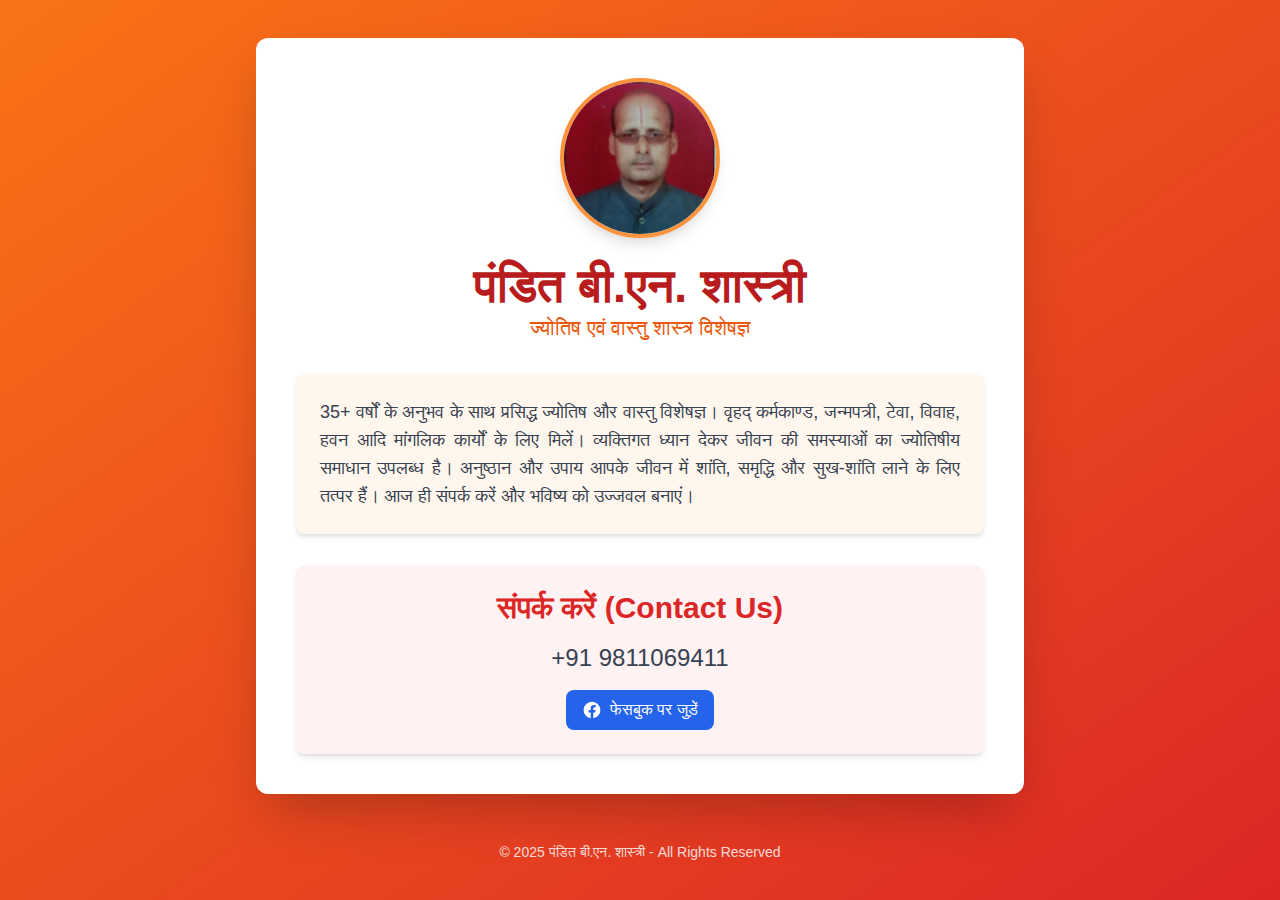
<file: index.html>
<!DOCTYPE html>
<html lang="hi-IN">
  <head>
    <meta charset="UTF-8" />
    <meta name="viewport" content="width=device-width, initial-scale=1.0" />
    <title>
      पंडित बी.एन. शास्त्री - ज्योतिष और वास्तु विशेषज्ञ | Astrology & Vastu
      Expert in India
    </title>
    <meta
      name="description"
      content="पंडित बी.एन. शास्त्री, 35+ वर्षों के अनुभव के साथ प्रसिद्ध ज्योतिष और वास्तु विशेषज्ञ। वृहद् कर्मकाण्ड, जन्मपत्री, टेवा, विवाह, हवन आदि मांगलिक कार्यों के लिए मिलें। सम्पर्क करें: +91 9811069411"
    />
    <meta
      name="keywords"
      content="ज्योतिष, वास्तु शास्त्र, पंडित बी.एन. शास्त्री, जन्मपत्री विश्लेषण, विवाह सेवाएँ, हवन, कर्मकांड, टेवा मिलान, astrology, vastu shastra, Pt B.N. Shastri, horoscope analysis, marriage services, havan, rituals"
    />
    <meta name="author" content="Pt B.N. Shastri" />
    <meta name="robots" content="index, follow" />
    <meta name="googlebot" content="index, follow" />
    <meta name="geo.region" content="IN" />
    <meta name="geo.placename" content="India" />
    <meta name="language" content="Hindi, English" />
    <link rel="canonical" href="https://bnshastri.co.in/" />

    <!-- Social Media Tags -->
    <meta
      property="og:title"
      content="पंडित बी.एन. शास्त्री - ज्योतिष और वास्तु विशेषज्ञ | Astrology & Vastu Expert in India"
    />
    <meta
      property="og:description"
      content="पंडित बी.एन. शास्त्री, 35+ वर्षों के अनुभव के साथ प्रसिद्ध ज्योतिष और वास्तु विशेषज्ञ। वृहद् कर्मकाण्ड, जन्मपत्री, टेवा, विवाह, हवन आदि मांगलिक कार्यों के लिए मिलें।"
    />
    <meta
      property="og:image"
      content="https://bnshastri.co.in/assets/social-preview-1200x630.png"
    />
    <meta
      property="og:image:alt"
      content="पंडित बी.एन. शास्त्री - ज्योतिष और वास्तु विशेषज्ञ"
    />

    <meta property="og:image:type" content="image/png" />
    <meta property="og:image:width" content="1200" />
    <meta property="og:image:height" content="630" />

    <meta property="og:url" content="https://bnshastri.co.in/" />
    <meta property="og:type" content="website" />
    <meta property="og:locale" content="hi_IN" />
    <meta property="og:locale:alternate" content="en_US" />
    <meta property="og:site_name" content="पंडित बी.एन. शास्त्री" />

    <!-- Twitter Card / X metadata -->
    <meta name="twitter:card" content="summary_large_image" />
    <meta
      name="twitter:title"
      content="पंडित बी.एन. शास्त्री - ज्योतिष और वास्तु विशेषज्ञ"
    />
    <meta
      name="twitter:description"
      content="पंडित बी.एन. शास्त्री, 35+ वर्षों के अनुभव के साथ प्रसिद्ध ज्योतिष और वास्तु विशेषज्ञ। वृहद् कर्मकाण्ड, जन्मपत्री, टेवा, विवाह, हवन आदि मांगलिक कार्यों के लिए मिलें।"
    />
    <meta
      name="twitter:image"
      content="https://bnshastri.co.in/assets/social-preview-1200x630.png"
    />
    <meta
      name="twitter:image:alt"
      content="पंडित बी.एन. शास्त्री - ज्योतिष और वास्तु विशेषज्ञ"
    />

    <!-- Facebook App ID (if you have one) -->
    <meta property="fb:app_id" content="1623727061621265" />

    <!-- SEO additional tags -->
    <meta name="rating" content="general" />
    <meta name="revisit-after" content="7 days" />

    <meta
      name="keywords"
      content="ज्योतिष, वास्तु शास्त्र, पंडित बी.एन. शास्त्री, जन्मपत्री विश्लेषण, विवाह सेवाएँ, हवन, कर्मकांड, टेवा मिलान, astrology, vastu shastra, Pt B.N. Shastri, horoscope analysis, marriage services, havan, rituals"
    />
    <meta name="author" content="Pt B.N. Shastri" />
    <meta name="robots" content="index, follow" />
    <meta name="googlebot" content="index, follow" />
    <meta name="geo.region" content="IN" />
    <meta name="geo.placename" content="India" />
    <meta name="language" content="Hindi, English" />
    <link rel="canonical" href="https://bnshastri.co.in/" />

    <!-- Pinterest verification -->
    <meta name="p:domain_verify" content="" />
    <!-- Facebook App ID -->
    <meta property="fb:app_id" content="1623727061621265" />
    <!-- SEO additional tags -->
    <meta name="rating" content="general" />
    <meta name="revisit-after" content="7 days" />

    <!-- Favicon -->
    <link
      rel="apple-touch-icon"
      sizes="180x180"
      href="assets/apple-touch-icon.png"
    />
    <link
      rel="icon"
      type="image/png"
      sizes="32x32"
      href="assets/favicon-32x32.png"
    />
    <link
      rel="icon"
      type="image/png"
      sizes="16x16"
      href="assets/favicon-16x16.png"
    />
    <link rel="manifest" href="assets/site.webmanifest" />

    <!-- Script preloading -->
    <meta
      http-equiv="Content-Security-Policy"
      content="script-src 'self' 'unsafe-inline' https://www.clarity.ms https://www.googletagmanager.com/gtm.js https://www.googletagmanager.com/ns.html"
    />
    <link rel="preload" href="main.js" as="script" />
    <script defer src="main.js"></script>

    <!-- JSON-LD structured data -->
    <script type="application/ld+json">
      {
        "@context": "https://schema.org",
        "@type": "LocalBusiness",
        "name": "Pt B.N. Shastri - Astrology and Vastu Expert",
        "image": [
          "https://bnshastri.co.in/assets/social-preview.webp",
          "https://bnshastri.co.in/assets/image-pic-2.webp"
        ],
        "address": {
          "@type": "PostalAddress",
          "addressCountry": "IN"
        },
        "description": "पंडित बी.एन. शास्त्री, 35+ वर्षों के अनुभव के साथ प्रसिद्ध ज्योतिष और वास्तु विशेषज्ञ। वृहद् कर्मकाण्ड, जन्मपत्री, टेवा, विवाह, हवन आदि मांगलिक कार्यों के लिए मिलें।",
        "telephone": "+919811069411",
        "url": "https://bnshastri.co.in/",
        "sameAs": [
          "https://api.whatsapp.com/send/?phone=919811069411",
          "https://www.facebook.com/profile.php?id=61577127642526"
        ],
        "priceRange": "₹₹",
        "openingHours": "Mo-Su 09:00-18:00",
        "knowsAbout": [
          "Astrology",
          "Vastu Shastra",
          "Horoscope Analysis",
          "Hindu Rituals",
          "Marriage Compatibility"
        ],
        "serviceArea": {
          "@type": "GeoCircle",
          "geoMidpoint": {
            "@type": "GeoCoordinates",
            "latitude": "28.6139",
            "longitude": "77.2090"
          },
          "geoRadius": "500"
        },
        "availableLanguage": [
          {
            "@type": "Language",
            "name": "Hindi"
          },
          {
            "@type": "Language",
            "name": "English"
          }
        ],
        "hasOfferCatalog": {
          "@type": "OfferCatalog",
          "name": "Astrology Services",
          "itemListElement": [
            {
              "@type": "Offer",
              "itemOffered": {
                "@type": "Service",
                "name": "Birth Chart Analysis",
                "description": "Detailed analysis of birth chart (जन्मपत्री विश्लेषण)"
              }
            },
            {
              "@type": "Offer",
              "itemOffered": {
                "@type": "Service",
                "name": "Vastu Consultation",
                "description": "Expert advice on Vastu Shastra (वास्तु परामर्श)"
              }
            },
            {
              "@type": "Offer",
              "itemOffered": {
                "@type": "Service",
                "name": "Marriage Compatibility",
                "description": "Match analysis for marriage (विवाह के लिए कुंडली मिलान)"
              }
            }
          ]
        }
      }
    </script>

    <script type="application/ld+json">
      {
        "@context": "https://schema.org",
        "@type": "Person",
        "name": "Pt B.N. Shastri",
        "jobTitle": "Astrology and Vastu Expert",
        "description": "35+ वर्षों के अनुभव के साथ प्रसिद्ध ज्योतिष और वास्तु विशेषज्ञ",
        "image": "https://bnshastri.co.in/assets/image-pic-2.webp",
        "telephone": "+919811069411",
        "url": "https://bnshastri.co.in",
        "sameAs": ["https://www.facebook.com/profile.php?id=61577127642526"],
        "worksFor": {
          "@type": "Organization",
          "name": "Pt B.N. Shastri Astrology Services"
        },
        "knowsAbout": [
          "Vedic Astrology",
          "Vastu Shastra",
          "Hindu Rituals",
          "Marriage Compatibility",
          "Horoscope Analysis"
        ],
        "makesOffer": [
          {
            "@type": "Offer",
            "itemOffered": {
              "@type": "Service",
              "name": "Personalized Astrological Consultation"
            }
          }
        ]
      }
    </script>

    <style>
      body {
        font-family: "Hind Siliguri", sans-serif;
      }
    </style>

    <script src="./tailwind.js"></script>
  </head>

  <body
    class="bg-gradient-to-br from-orange-500 to-red-600 min-h-screen flex flex-col items-center justify-center text-gray-800 p-4"
  >
    <main
      class="bg-white shadow-2xl rounded-xl p-6 md:p-10 w-full max-w-3xl text-center"
    >
      <div class="flex flex-col items-center mb-8">
        <img
          alt="Pandit B.N. Shastri"
          class="rounded-full w-32 h-32 md:w-40 md:h-40 object-cover border-4 border-orange-400 shadow-lg mb-6"
          src="assets/image-pic-2.webp"
        />
        <h1 class="text-4xl md:text-5xl font-bold text-red-700 mb-1">
          पंडित बी.एन. शास्त्री
        </h1>
        <p class="text-lg md:text-xl text-orange-600">
          ज्योतिष एवं वास्तु शास्त्र विशेषज्ञ
        </p>
      </div>
      <section class="bg-orange-50 rounded-lg p-6 mb-8 shadow-md">
        <p
          class="text-base md:text-lg leading-relaxed text-justify text-gray-700"
        >
          35+ वर्षों के अनुभव के साथ प्रसिद्ध ज्योतिष और वास्तु विशेषज्ञ। वृहद्
          कर्मकाण्ड, जन्मपत्री, टेवा, विवाह, हवन आदि मांगलिक कार्यों के लिए
          मिलें। व्यक्तिगत ध्यान देकर जीवन की समस्याओं का ज्योतिषीय समाधान
          उपलब्ध है। अनुष्ठान और उपाय आपके जीवन में शांति, समृद्धि और सुख-शांति
          लाने के लिए तत्पर हैं। आज ही संपर्क करें और भविष्य को उज्जवल बनाएं।
        </p>
      </section>
      <section class="bg-red-50 rounded-lg p-6 shadow-md">
        <h2 class="text-2xl md:text-3xl font-semibold text-red-600 mb-4">
          संपर्क करें (Contact Us)
        </h2>
        <div
          class="flex items-center justify-center space-x-3 text-xl md:text-2xl text-gray-700 hover:text-orange-600 transition-colors duration-300"
        >
          <a
            href="https://api.whatsapp.com/send/?phone=919811069411&text=Hi%2C+I+contacted+you+through+your+website.&type=phone_number&app_absent=0"
            target="_blank"
            rel="noopener"
            class="link"
            aria-label="WhatsApp पर संपर्क करें"
            >+91 9811069411</a
          >
        </div>
        <div class="mt-4 flex justify-center">
          <a
            href="https://www.facebook.com/profile.php?id=61577127642526"
            target="_blank"
            rel="noopener"
            class="inline-flex items-center px-4 py-2 bg-blue-600 text-white rounded-lg hover:bg-blue-700 transition-colors duration-300"
            aria-label="Facebook पर हमसे जुड़ें"
          >
            <svg
              xmlns="http://www.w3.org/2000/svg"
              width="20"
              height="20"
              viewBox="0 0 24 24"
              fill="currentColor"
              class="mr-2"
            >
              <path
                d="M12.001 2.002c-5.522 0-9.999 4.477-9.999 9.999 0 4.99 3.656 9.126 8.437 9.879v-6.988h-2.54v-2.891h2.54V9.798c0-2.508 1.493-3.891 3.776-3.891 1.094 0 2.24.195 2.24.195v2.459h-1.264c-1.24 0-1.628.772-1.628 1.563v1.875h2.771l-.443 2.891h-2.328v6.988C18.344 21.129 22 16.992 22 12.001c0-5.522-4.477-9.999-9.999-9.999z"
              />
            </svg>
            फेसबुक पर जुड़ें
          </a>
        </div>
      </section>
    </main>
    <footer class="mt-12 text-center">
      <p class="text-sm text-white opacity-80">
        © 2025 पंडित बी.एन. शास्त्री - All Rights Reserved
      </p>
    </footer>
    <noscript
      ><iframe
        src="https://www.googletagmanager.com/ns.html?id=GTM-W3R3Z7DZ"
        height="0"
        width="0"
        style="display: none; visibility: hidden"
      ></iframe
    ></noscript>
  </body>
</html>
</file>
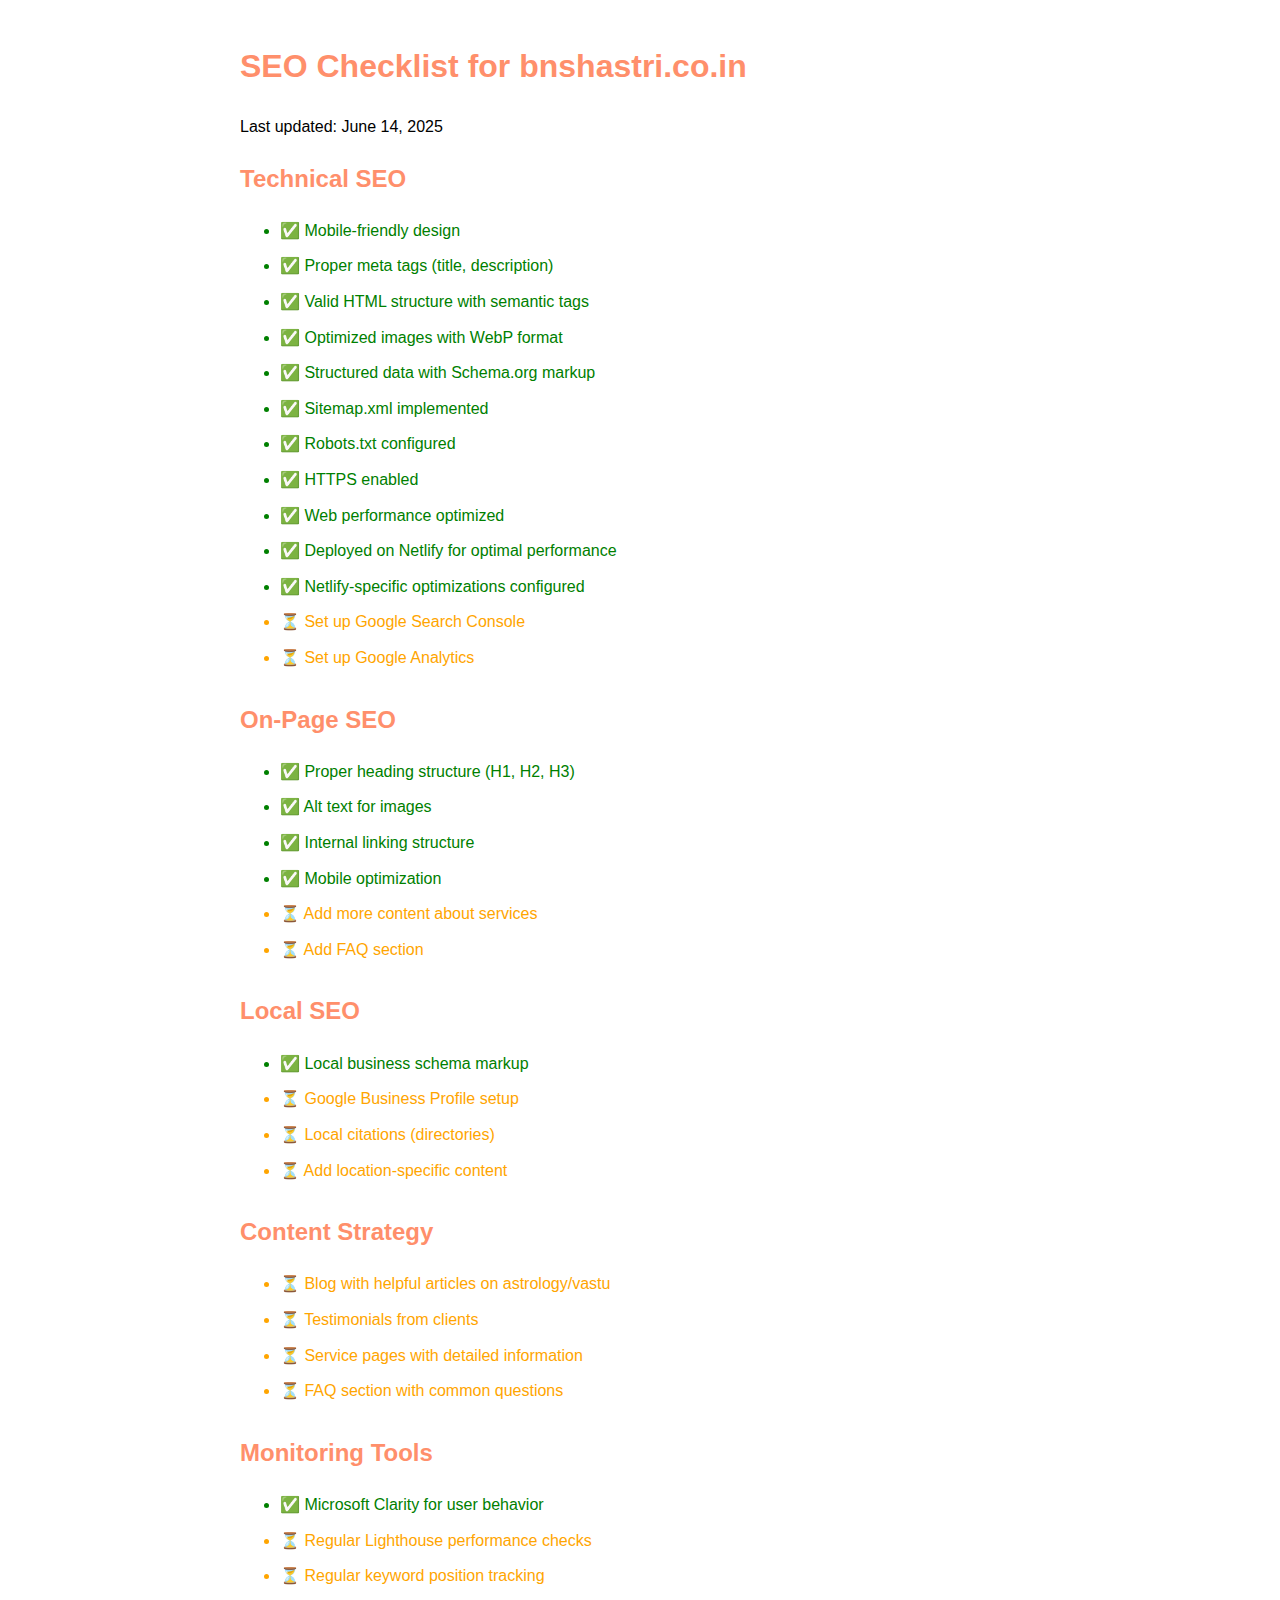
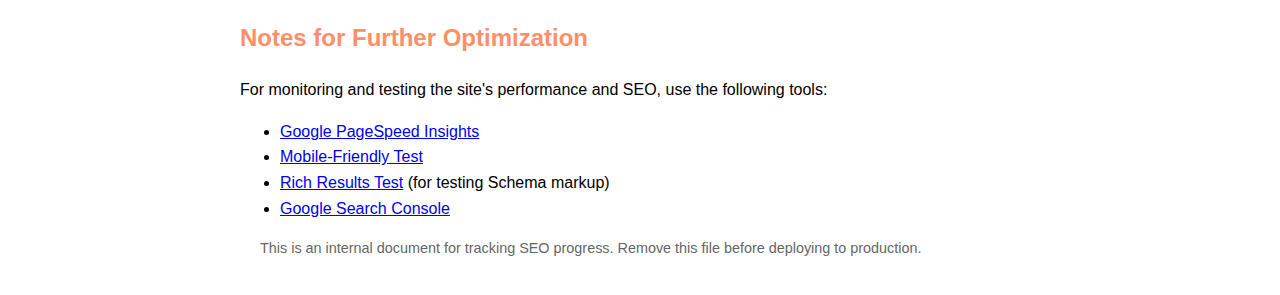
<file: seo-checklist.html>
<!DOCTYPE html>
<html lang="en">
  <head>
    <meta charset="UTF-8" />
    <meta name="viewport" content="width=device-width, initial-scale=1.0" />
    <title>SEO Checklist for bnshastri.co.in</title>
    <style>
      body {
        font-family: Arial, sans-serif;
        line-height: 1.6;
        max-width: 800px;
        margin: 0 auto;
        padding: 20px;
      }
      h1,
      h2 {
        color: #ff8f6b;
      }
      .checklist {
        margin-bottom: 30px;
      }
      .checklist li {
        margin-bottom: 10px;
      }
      .done {
        color: green;
      }
      .todo {
        color: orange;
      }
      .note {
        font-size: 0.9em;
        color: #666;
        margin-left: 20px;
      }
      code {
        background: #f4f4f4;
        padding: 2px 5px;
        border-radius: 3px;
      }
    </style>
  </head>
  <body>
    <h1>SEO Checklist for bnshastri.co.in</h1>
    <p>Last updated: June 14, 2025</p>

    <div class="checklist">
      <h2>Technical SEO</h2>
      <ul>
        <li class="done">✅ Mobile-friendly design</li>
        <li class="done">✅ Proper meta tags (title, description)</li>
        <li class="done">✅ Valid HTML structure with semantic tags</li>
        <li class="done">✅ Optimized images with WebP format</li>
        <li class="done">✅ Structured data with Schema.org markup</li>
        <li class="done">✅ Sitemap.xml implemented</li>
        <li class="done">✅ Robots.txt configured</li>
        <li class="done">✅ HTTPS enabled</li>
        <li class="done">✅ Web performance optimized</li>
        <li class="done">✅ Deployed on Netlify for optimal performance</li>
        <li class="done">✅ Netlify-specific optimizations configured</li>
        <li class="todo">⏳ Set up Google Search Console</li>
        <li class="todo">⏳ Set up Google Analytics</li>
      </ul>
    </div>

    <div class="checklist">
      <h2>On-Page SEO</h2>
      <ul>
        <li class="done">✅ Proper heading structure (H1, H2, H3)</li>
        <li class="done">✅ Alt text for images</li>
        <li class="done">✅ Internal linking structure</li>
        <li class="done">✅ Mobile optimization</li>
        <li class="todo">⏳ Add more content about services</li>
        <li class="todo">⏳ Add FAQ section</li>
      </ul>
    </div>

    <div class="checklist">
      <h2>Local SEO</h2>
      <ul>
        <li class="done">✅ Local business schema markup</li>
        <li class="todo">⏳ Google Business Profile setup</li>
        <li class="todo">⏳ Local citations (directories)</li>
        <li class="todo">⏳ Add location-specific content</li>
      </ul>
    </div>

    <div class="checklist">
      <h2>Content Strategy</h2>
      <ul>
        <li class="todo">⏳ Blog with helpful articles on astrology/vastu</li>
        <li class="todo">⏳ Testimonials from clients</li>
        <li class="todo">⏳ Service pages with detailed information</li>
        <li class="todo">⏳ FAQ section with common questions</li>
      </ul>
    </div>

    <div class="checklist">
      <h2>Monitoring Tools</h2>
      <ul>
        <li class="done">✅ Microsoft Clarity for user behavior</li>
        <li class="todo">⏳ Regular Lighthouse performance checks</li>
        <li class="todo">⏳ Regular keyword position tracking</li>
      </ul>
    </div>

    <h2>Notes for Further Optimization</h2>
    <p>
      For monitoring and testing the site's performance and SEO, use the
      following tools:
    </p>
    <ul>
      <li>
        <a href="https://pagespeed.web.dev/" target="_blank"
          >Google PageSpeed Insights</a
        >
      </li>
      <li>
        <a href="https://search.google.com/test/mobile-friendly" target="_blank"
          >Mobile-Friendly Test</a
        >
      </li>
      <li>
        <a href="https://search.google.com/test/rich-results" target="_blank"
          >Rich Results Test</a
        >
        (for testing Schema markup)
      </li>
      <li>
        <a href="https://www.google.com/webmasters/" target="_blank"
          >Google Search Console</a
        >
      </li>
    </ul>

    <p class="note">
      This is an internal document for tracking SEO progress. Remove this file
      before deploying to production.
    </p>
  </body>
</html>
</file>
